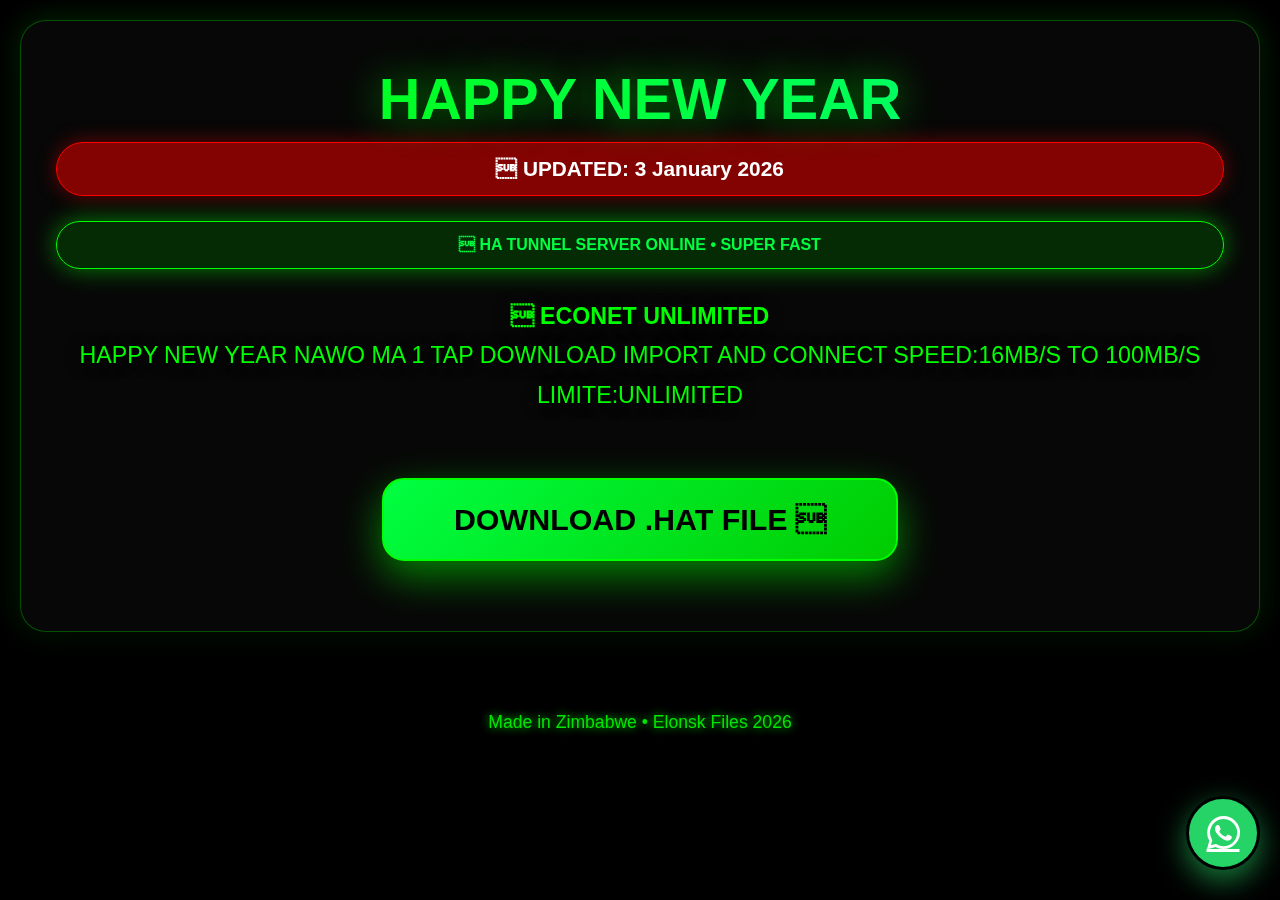
<file: index.html>
<!DOCTYPE html>
<html lang="en">
<head>
    <meta charset="UTF-8">
    <meta name="viewport" content="width=device-width, initial-scale=1.0">
    <title>www.ElonskFiles.com</title>
    <link rel="stylesheet" href="https://cdnjs.cloudflare.com/ajax/libs/font-awesome/6.4.0/css/all.min.css">
    <style>
        body {
            margin: 0;
            padding: 0;
            min-height: 100vh;
            background: #000000;
            font-family: -apple-system, BlinkMacSystemFont, 'Segoe UI', Roboto, sans-serif;
            color: #0f0;
            display: flex;
            flex-direction: column;
            align-items: center;
            overflow-x: hidden;
        }

        /* Ultra Dark Glass Card */
        .glass-card {
            background: rgba(10, 10, 10, 0.75);
            border-radius: 26px;
            backdrop-filter: blur(20px);
            -webkit-backdrop-filter: blur(20px);
            border: 1px solid rgba(0, 255, 0, 0.3);
            box-shadow: 0 20px 50px rgba(0, 0, 0, 0.8),
                        0 0 30px rgba(0, 255, 0, 0.2);
            padding: 35px;
            margin: 20px;
            max-width: 92%;
            text-align: center;
            animation: float 8s ease-in-out infinite;
        }

        @keyframes float {
            0% { transform: translateY(0); }
            50% { transform: translateY(-12px); }
            100% { transform: translateY(0); }
        }

        h1 {
            font-size: 3.6em;
            font-weight: 900;
            background: linear-gradient(90deg, #0f0, #00ff99);
            -webkit-background-clip: text;
            -webkit-text-fill-color: transparent;
            text-shadow: 0 0 40px rgba(0, 255, 0, 0.6);
            margin: 10px 0;
        }

        .date {
            background: rgba(255, 0, 0, 0.5);
            color: white;
            padding: 14px 30px;
            border-radius: 50px;
            font-weight: bold;
            font-size: 1.3em;
            border: 1px solid #f00;
            box-shadow: 0 0 20px rgba(255, 0, 0, 0.4);
        }

        .server-status {
            background: rgba(0, 255, 0, 0.15);
            color: #00ff41;
            padding: 14px 35px;
            border-radius: 50px;
            font-weight: bold;
            border: 1px solid #0f0;
            margin: 25px 0;
            box-shadow: 0 0 25px rgba(0, 255, 0, 0.5);
            animation: pulse 3s infinite;
        }

        @keyframes pulse {
            0% { box-shadow: 0 0 25px rgba(0, 255, 0, 0.5); }
            50% { box-shadow: 0 0 40px rgba(0, 255, 0, 0.8); }
            100% { box-shadow: 0 0 25px rgba(0, 255, 0, 0.5); }
        }

        .info {
            font-size: 1.45em;
            margin: 28px 0;
            line-height: 1.7;
            text-shadow: 0 2px 15px rgba(0,0,0,0.9);
        }

        .btn {
            background: linear-gradient(135deg, #00ff41, #00cc00);
            color: #000;
            font-size: 1.9em;
            font-weight: 900;
            padding: 22px 70px;
            border-radius: 22px;
            text-decoration: none;
            display: inline-block;
            margin: 35px 0;
            box-shadow: 0 15px 40px rgba(0, 255, 0, 0.5);
            transition: all 0.3s;
            border: 2px solid #0f0;
        }

        .btn:hover {
            transform: translateY(-8px) scale(1.05);
            box-shadow: 0 25px 60px rgba(0, 255, 0, 0.7);
        }

        footer {
            margin-top: 60px;
            font-size: 1.1em;
            opacity: 0.9;
            text-shadow: 0 0 10px #0f0;
        }

        /* WhatsApp Button - Black Theme Edition */
        .whatsapp-float {
            position: fixed;
            width: 68px;
            height: 68px;
            bottom: 30px;
            right: 20px;
            background: #25D366;
            color: white;
            border-radius: 50%;
            display: flex;
            align-items: center;
            justify-content: center;
            font-size: 38px;
            box-shadow: 0 10px 30px rgba(37, 211, 102, 0.6);
            z-index: 1000;
            border: 3px solid #000;
        }

        .whatsapp-float i {
            animation: ring 2s infinite;
        }

        @keyframes ring {
            0%, 100% { transform: rotate(0); }
            10% { transform: rotate(-30deg); }
            20% { transform: rotate(30deg); }
            30% { transform: rotate(-20deg); }
            40% { transform: rotate(20deg); }
            50% { transform: rotate(0); }
        }

        /* iPhone Safe Area */
        @supports (padding: max(0px)) {
            body { padding-bottom: env(safe-area-inset-bottom); }
        }
    </style>
</head>
<body>

    <div class="glass-card">
        <h1>HAPPY NEW YEAR </h1>

        <div class="date">
             UPDATED: 3 January 2026
        </div>

        <div class="server-status">
             HA TUNNEL SERVER ONLINE • SUPER FAST
        </div>

        <div class="info">
            <strong> ECONET UNLIMITED</strong><br>
            HAPPY NEW YEAR NAWO MA 1 TAP 
            DOWNLOAD IMPORT AND CONNECT 
            SPEED:16MB/S TO 100MB/S 
            LIMITE:UNLIMITED 
        </div>

        <a href="files/1 TAP ELONSK HA TUNNEL 🔥🔥🔥🔥🇿🇼🎉.hat" class="btn" download>
            DOWNLOAD .HAT FILE 
        </a>
    </div>

    <!-- WhatsApp Floating Button -->
    <a href="https://whatsapp.com/channel/0029VbBVpuzHltY7Yk3GZU0o" class="whatsapp-float" target="_blank">
        <i class="fab fa-whatsapp"></i>
    </a>

    <footer>
        Made in Zimbabwe  • Elonsk Files 2026
    </footer>

</body>
</html>
</file>
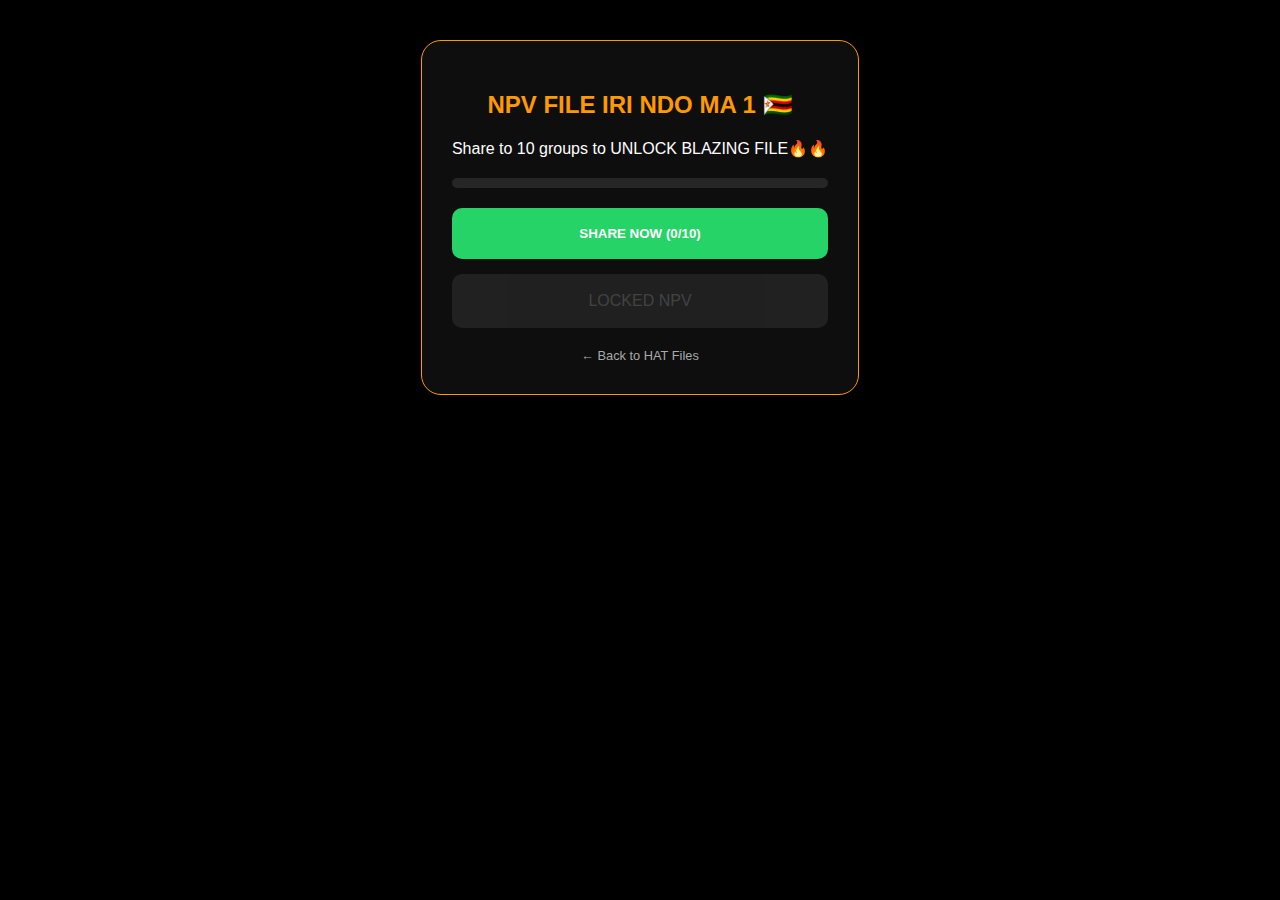
<file: npv-files.html>
<!DOCTYPE html>
<html lang="en">
<head>
    <meta charset="UTF-8">
    <meta name="viewport" content="width=device-width, initial-scale=1.0">
    <title>NPV FILES | ELONSK</title>
    <link rel="stylesheet" href="https://cdnjs.cloudflare.com/ajax/libs/font-awesome/6.4.0/css/all.min.css">
    <style>
        /* Shared Styles with Orange Theme */
        :root { --npv-orange: #ff9900; --grok-dark: #000; --grok-card: rgba(15, 15, 15, 0.9); }
        body { margin: 0; background: var(--grok-dark); color: #fff; font-family: sans-serif; display: flex; flex-direction: column; align-items: center; min-height: 100vh; }
        .glass-card { background: var(--grok-card); border-radius: 20px; border: 1px solid var(--npv-orange); padding: 30px; margin: 40px 20px; text-align: center; max-width: 400px; }
        .progress-bar-bg { width: 100%; height: 10px; background: rgba(255,255,255,0.1); border-radius: 10px; margin: 20px 0; overflow: hidden; }
        #progress-fill { width: 0%; height: 100%; background: var(--npv-orange); box-shadow: 0 0 15px var(--npv-orange); transition: 0.5s; }
        .share-btn { background: #25D366; color: white; padding: 18px; border-radius: 10px; width: 100%; border: none; font-weight: 800; cursor: pointer; }
        .download-btn { background: #333; color: #777; padding: 18px; border-radius: 10px; display: block; text-decoration: none; margin-top: 15px; pointer-events: none; opacity: 0.5; }
        .download-btn.unlocked { background: var(--npv-orange); color: #000; pointer-events: auto; opacity: 1; }
    </style>
</head>
<body>
    <div class="glass-card">
        <h2 style="color: var(--npv-orange);">NPV  FILE IRI NDO MA 1 🇿🇼</h2>
        <p id="instruction-text">Share to 10 groups to UNLOCK BLAZING FILE🔥🔥</p>
        <div class="progress-bar-bg"><div id="progress-fill"></div></div>
        <button onclick="handleShare()" class="share-btn">SHARE NOW (<span id="count">0</span>/10)</button>
        <a href="files/3 TAPS 🔥 ELONSK.npvt" id="download-btn" class="download-btn">LOCKED NPV</a>
        <br>
        <a href="index.html" style="color: #aaa; text-decoration: none; font-size: 0.8em;">← Back to HAT Files</a>
    </div>

    <script>
        let shareCount = 0;
        const total = 10;
        const msg = encodeURIComponent("https://zimvpnfiles.vercel.app Umo ma files E ha Tunnel unomawana for free! 🇿🇼🔥: https://whatsapp.com/channel/0029VbBVpuzHltY7Yk3GZU0o");

        function handleShare() {
            window.open(`https://wa.me/?text=${msg}`, '_blank');
            setTimeout(() => {
                if (shareCount < total) {
                    shareCount++;
                    document.getElementById('progress-fill').style.width = (shareCount/total)*100 + "%";
                    document.getElementById('count').innerText = shareCount;
                    if (shareCount >= total) {
                        document.getElementById('instruction-text').innerText = "10 files left NPV HUCHII📡🔥🔥✅";
                        document.getElementById('download-btn').classList.add('unlocked');
                        document.getElementById('download-btn').innerText = "DOWNLOAD .NPV4";
                    }
                }
            }, 2000);
        }
    </script>
</body>
</html>
</file>
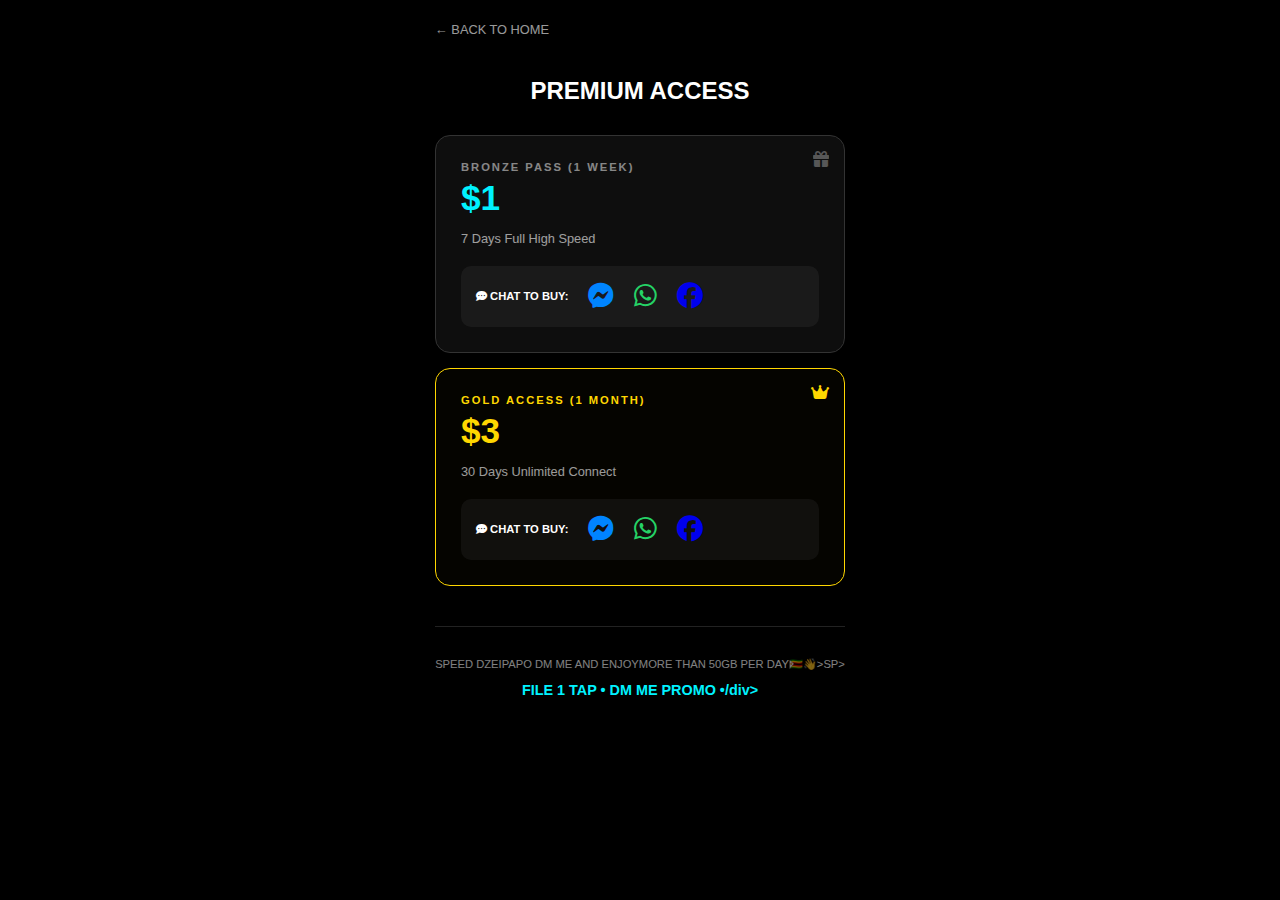
<file: pricing.html>
<!DOCTYPE html>
<html lang="en">
<head>
    <meta charset="UTF-8">
    <meta name="viewport" content="width=device-width, initial-scale=1.0, maximum-scale=1.0, user-scalable=no">
    <title>Grok | Pricing</title>
    <link rel="stylesheet" href="https://cdnjs.cloudflare.com/ajax/libs/font-awesome/6.4.0/css/all.min.css">
    <style>
        :root { --grok-cyan: #00f2ff; --grok-dark: #000; }
        * { box-sizing: border-box; }
        body { margin: 0; padding: 0; background: #000; color: #fff; font-family: 'Inter', sans-serif; width: 100%; overflow-x: hidden; }
        .container { width: 95%; max-width: 450px; margin: 0 auto; padding: 20px; }
        .back-nav { color: #fff; text-decoration: none; font-size: 0.8em; opacity: 0.6; display: inline-block; margin-bottom: 20px; }
        
        .price-card {
            background: rgba(15, 15, 15, 0.9); border: 1px solid #333; border-radius: 15px;
            padding: 25px; margin-bottom: 15px; position: relative; overflow: hidden;
        }
        .price-card.gold { border-color: #ffd700; background: rgba(255, 215, 0, 0.02); }
        .tier-name { font-size: 0.7em; font-weight: 900; letter-spacing: 2px; opacity: 0.5; }
        .amt { font-size: 2.2em; font-weight: 900; color: var(--grok-cyan); margin: 5px 0; }
        .gold .amt { color: #ffd700; }

        .chat-links { display: flex; gap: 20px; margin-top: 20px; background: rgba(255,255,255,0.05); padding: 15px; border-radius: 10px; align-items: center; }
        .chat-links span { font-size: 0.7em; font-weight: bold; }
        .chat-links a { font-size: 26px; text-decoration: none; transition: 0.3s; }
        
        /* Brand Colors */
        .fa-facebook-messenger { color: #0084FF; }
        .fa-instagram { color: #E4405F; }
        .fa-whatsapp { color: #25D366; }
        
        .payment-info { text-align: center; margin-top: 40px; border-top: 1px solid #222; padding-top: 20px; }
        .p-methods { font-weight: bold; font-size: 0.9em; color: var(--grok-cyan); margin-top: 10px; }
    </style>
</head>
<body>
    <div class="container">
        <a href="index.html" class="back-nav">← BACK TO HOME</a>
        <h2 style="text-align: center; margin-bottom: 30px;">PREMIUM ACCESS</h2>

        <div class="price-card">
            <i class="fas fa-gift" style="position: absolute; top: 15px; right: 15px; opacity: 0.3;"></i>
            <div class="tier-name">BRONZE PASS (1 WEEK)</div>
            <div class="amt">$1</div>
            <p style="font-size: 0.8em; opacity: 0.6;">7 Days Full High Speed</p>
            <div class="chat-links">
                <span><i class="fas fa-comment-dots"></i> CHAT TO BUY:</span>
                <a href="https://www.facebook.com/profile.php?id=61577785121216"><i class="fab fa-facebook-messenger"></i></a>
                <a href="https://www.facebook.com/profile.php?id=61577785121216"><i class="fab fa-whatsapp"></i></a>
                <a href="https://www.facebook.com/profile.php?id=61577785121216"><i class="fab fa-facebook"></i></a>
            </div>
        </div>

        <div class="price-card gold">
            <i class="fas fa-crown" style="position: absolute; top: 15px; right: 15px; color: #ffd700;"></i>
            <div class="tier-name" style="color:#ffd700; opacity: 1;">GOLD ACCESS (1 MONTH)</div>
            <div class="amt">$3</div>
            <p style="font-size: 0.8em; opacity: 0.6;">30 Days Unlimited Connect</p>
            <div class="chat-links">
                <span><i class="fas fa-comment-dots"></i> CHAT TO BUY:</span>
                <a href="https://www.facebook.com/profile.php?id=61577785121216"><i class="fab fa-facebook-messenger"></i></a>
                <a href="https://www.facebook.com/profile.php?id=61577785121216"><i class="fab fa-whatsapp"></i></a>
                <a href="https://www.facebook.com/profile.php?id=61577785121216"><i class="fab fa-facebook"></i></a>
            </div>
        </div>

        <div class="payment-info">
            <p style="font-size: 0.7em; opacity: 0.5;">SPEED DZEIPAPO DM ME AND ENJOYMORE THAN 50GB PER DAY🇿🇼👋>SP>
            <div class="p-methods">FILE 1 TAP • DM ME PROMO •/div>
        </div>
    </div>
</body>
</html>
</file>
